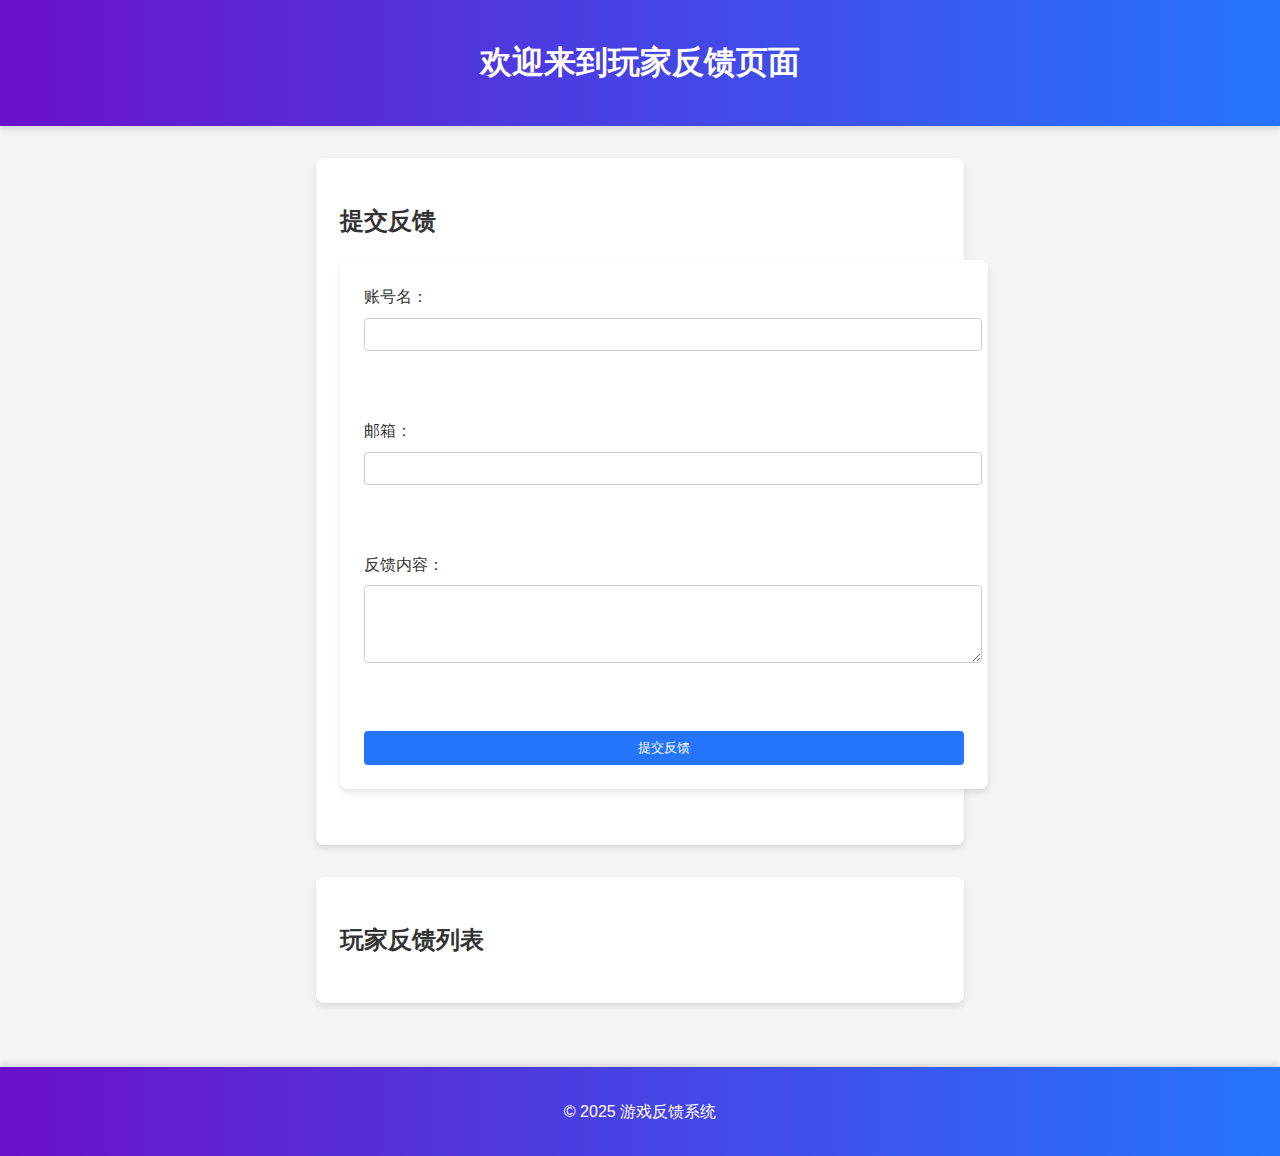
<file: index.html>
<!DOCTYPE html>
<html lang="en">
<head>
    <meta charset="UTF-8">
    <meta name="viewport" content="width=device-width, initial-scale=1.0">
    <title>玩家反馈</title>
    <link rel="stylesheet" href="styles.css">
</head>
<body>
    <header>
        <h1>欢迎来到玩家反馈页面</h1>
    </header>

    <main>
        <section id="feedback-form">
            <h2>提交反馈</h2>
            <form id="feedback-form">
                <label for="name">账号名：</label>
                <input type="text" id="name" name="name" required><br><br>

                <label for="email">邮箱：</label>
                <input type="email" id="email" name="email" required><br><br>

                <label for="feedback">反馈内容：</label>
                <textarea id="feedback" name="feedback" rows="4" cols="50" required></textarea><br><br>

                <button type="submit">提交反馈</button>
            </form>
        </section>

        <section id="feedback-list">
            <h2>玩家反馈列表</h2>
            <ul id="feedback-items">
                <!-- 玩家反馈将在这里动态显示 -->
            </ul>
        </section>
    </main>

    <footer>
        <p>&copy; 2025 游戏反馈系统</p>
    </footer>

    <script src="script.js"></script>
</body>
</html>
</file>
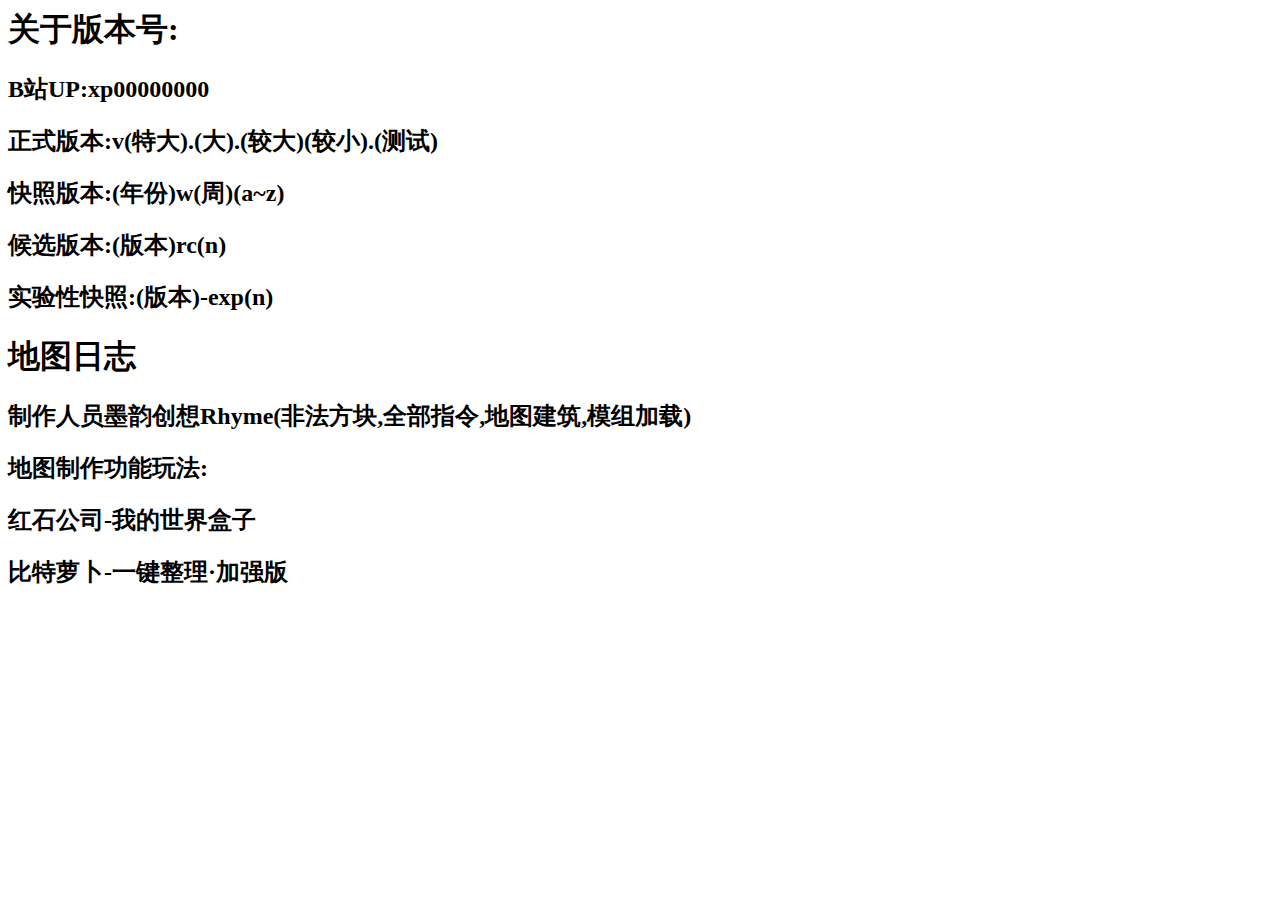
<file: inform.html>
<DOCTYPE! html>
    <head>
        <meta charset="UTF-8">
        <title>墨韵创想泥土商店v0.03.75</title>
    </head>
    <div style="
    color:
    ">
    <body>
        <h1>关于版本号:</h1>
        <h2>B站UP:xp00000000</h2>
        <h2>正式版本:v(特大).(大).(较大)(较小).(测试)</h2>
        <h2>快照版本:(年份)w(周)(a~z)</h2>
        <h2>候选版本:(版本)rc(n)</h2>
        <h2>实验性快照:(版本)-exp(n)</h2>
        <h1>地图日志</h1>
        <h2>制作人员墨韵创想Rhyme(非法方块,全部指令,地图建筑,模组加载)</h2>
        <h2>地图制作功能玩法:</h2>
        <h2>红石公司-我的世界盒子</h2>
        <h2>比特萝卜-一键整理·加强版</h2>
    </body>
</html>
</file>
<file: styles.css>
/* 设置全局样式 */
body {
    font-family: 'Arial', sans-serif;
    line-height: 1.6;
    margin: 0;
    padding: 0;
    background-color: #f4f4f4;
    color: #333;
    display: flex;
    flex-direction: column;
    min-height: 100vh;
}

header {
    background: linear-gradient(to right, #6a11cb, #2575fc);
    color: #fff;
    padding: 1rem 0;
    text-align: center;
    box-shadow: 0 4px 6px rgba(0, 0, 0, 0.1);
}

main {
    flex: 1;
    padding: 2rem;
    display: flex;
    flex-direction: column;
    align-items: center;
}

#feedback-form, #feedback-list {
    background: white;
    border-radius: 8px;
    box-shadow: 0 4px 6px rgba(0, 0, 0, 0.1);
    padding: 1.5rem;
    margin-bottom: 2rem;
    width: 100%;
    max-width: 600px;
    transition: transform 0.3s ease;
}

#feedback-form:hover, #feedback-list:hover {
    transform: translateY(-10px);
}

form {
    display: flex;
    flex-direction: column;
}

form label {
    margin-bottom: 0.5rem;
}

form input, form textarea {
    width: 100%;
    padding: 0.5rem;
    margin-bottom: 1rem;
    border: 1px solid #ccc;
    border-radius: 4px;
}

form button {
    padding: 0.5rem 1rem;
    background-color: #2575fc;
    color: white;
    border: none;
    border-radius: 4px;
    cursor: pointer;
    transition: background-color 0.3s ease;
}

form button:hover {
    background-color: #1a53b3;
}

#feedback-items {
    list-style-type: none;
    padding: 0;
}

#feedback-items li {
    background: #e0e0e0;
    margin: 0.5rem 0;
    padding: 0.5rem;
    border-radius: 5px;
    transition: background-color 0.3s ease;
}

#feedback-items li:hover {
    background-color: #d0d0d0;
}

footer {
    background: linear-gradient(to right, #6a11cb, #2575fc);
    color: #fff;
    text-align: center;
    padding: 1rem 0;
    margin-top: auto;
    box-shadow: 0 -4px 6px rgba(0, 0, 0, 0.1);
}

@media (max-width: 600px) {
    main {
        padding: 1rem;
    }

    #feedback-form, #feedback-list {
        padding: 1rem;
    }
}
</file>
